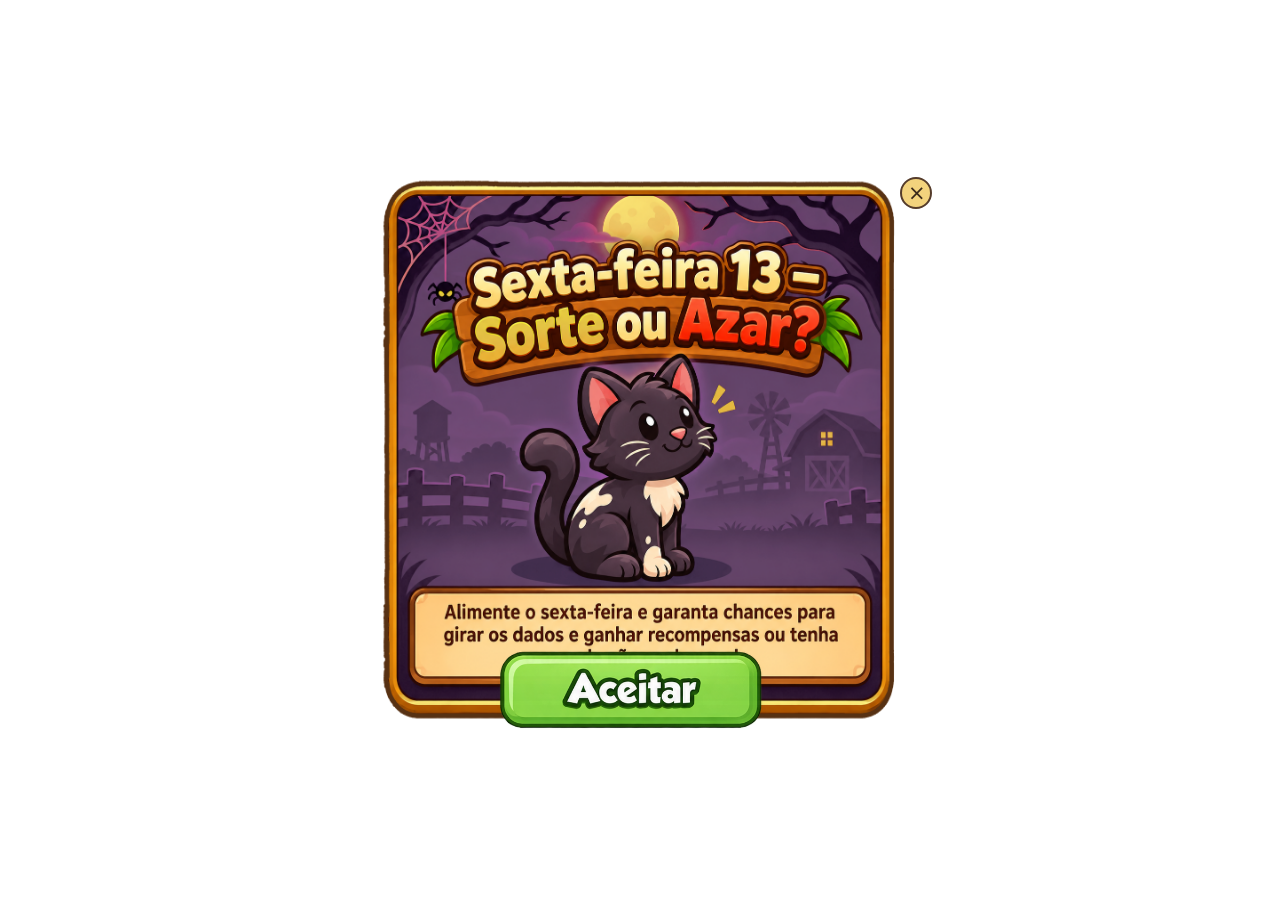
<file: index.html>
<!doctype html><html lang="pt-BR"><head><meta charset="utf-8"><meta name="viewport" content="width=device-width,initial-scale=1"><meta http-equiv="refresh" content="0; url=menu.html"><title>Mini-eventos curtos</title></head><body><p><a href="menu.html">Abrir demonstração da Sexta-feira 13</a></p></body></html>
</file>
<file: menu.css>
*{box-sizing:border-box}html,body{margin:0;width:100%;height:100%;background:transparent;overflow:hidden;font-family:system-ui,Arial,sans-serif}#viewport{width:100%;height:100%;display:flex;align-items:center;justify-content:center;background:transparent}#menu{position:relative;width:600px;height:560px;flex:none;transform-origin:center center;isolation:isolate}.screen{position:absolute;inset:0;background-position:center;background-size:100% 100%;background-repeat:no-repeat}.intro{background-image:url('assets/sexta13/intro.png')}.game{background-image:url('assets/sexta13/game.png')}.hidden{display:none!important}.art{position:absolute;display:flex;align-items:center;justify-content:center;text-align:center;white-space:normal}.accept{left:142px;top:478px;width:298px;height:82px;border:0;background:transparent;padding:0;cursor:pointer}.accept img,.sprite img{width:100%;height:100%;object-fit:contain;pointer-events:none}.sprite{pointer-events:none}.stat{background:#201c32;color:#ffe4a5;border-radius:10px;font-weight:700}.result{color:#ffe4a5;font-weight:700;text-shadow:1px 2px 2px #000}.action{background:#e7be72;color:#3e2b21;border:0;border-radius:12px;font-weight:800;cursor:pointer;padding:3px 8px}.action:disabled{opacity:.55;cursor:not-allowed}.chance{color:#ffe4a5;font-weight:700}.exit{position:absolute;top:7px;right:8px;z-index:10;border:2px solid #553c2b;background:#f3d37d;color:#3a291a;font-size:21px;border-radius:50%;width:32px;height:32px;cursor:pointer}button{font-family:inherit}button:focus-visible{outline:3px solid #fff;outline-offset:2px}
.luck-upgrade{display:flex;align-items:center;justify-content:center;gap:7px;background:#418344;color:#fff9d3;border:2px solid #b7d97e;box-shadow:0 2px 0 #244625;white-space:nowrap}.luck-upgrade img{width:25px;height:25px;object-fit:contain;flex:none;pointer-events:none}.luck-upgrade small{font-size:12px;opacity:.9}.luck-upgrade:disabled{opacity:.65}.luck-upgrade.maxed{background:#44634d;border-color:#8cb497}
</file>
